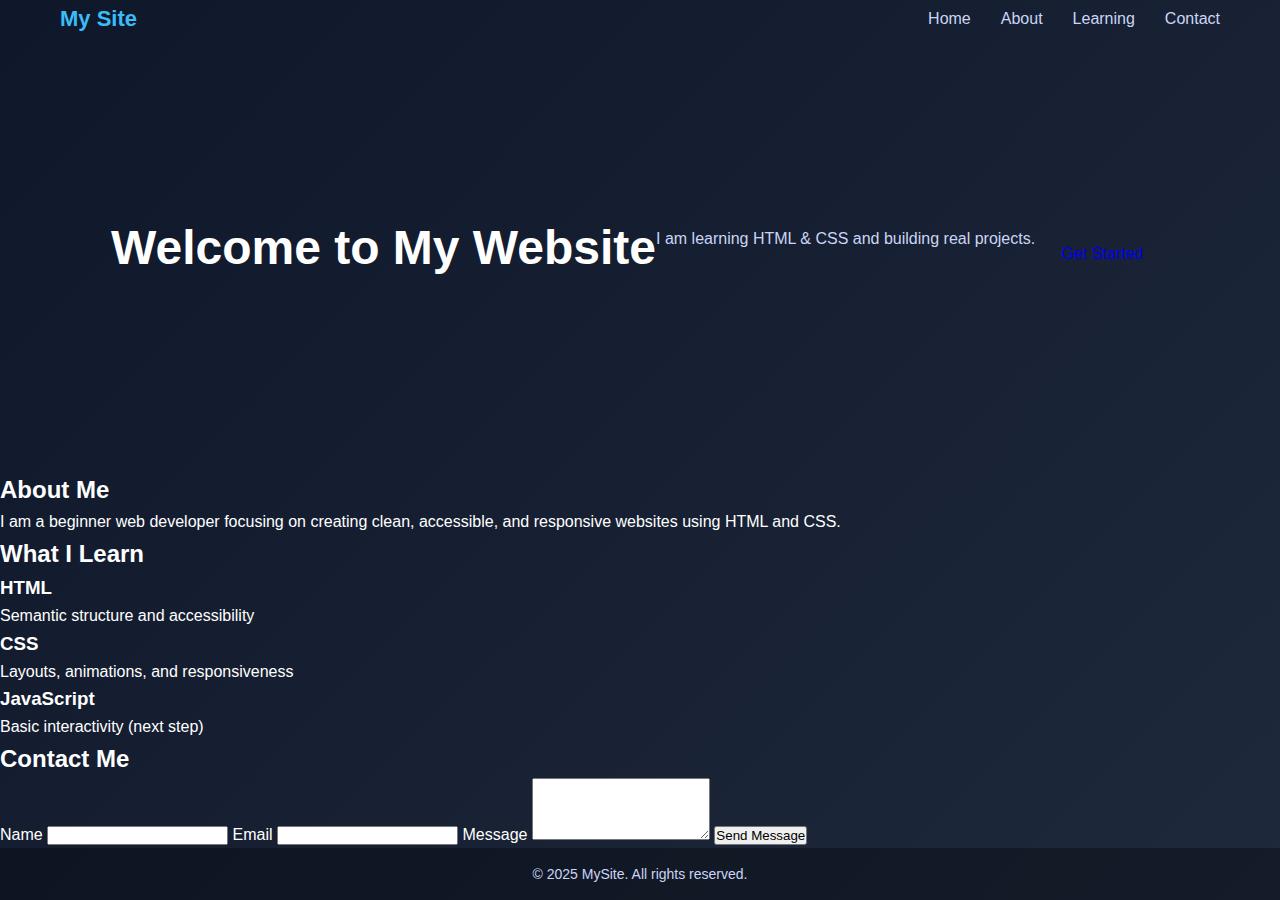
<file: website/index.html>
<!DOCTYPE html>
<html lang="en">
<head>
  <meta charset="UTF-8" />
  <meta name="viewport" content="width=device-width, initial-scale=1.0" />
  <title>Static Portfolio</title>
  <link rel="stylesheet" href="style.css" />
</head>

<body>
  <!-- Header -->
  <header class="header">
    <div class="logo">My Site</div>

    <nav class="nav-links" aria-label="Main Navigation">
      <ul>
        <li><a href="#home">Home</a></li>
        <li><a href="#about">About</a></li>
        <li><a href="#learn">Learning</a></li>
        <li><a href="#contact">Contact</a></li>
      </ul>
    </nav>
  </header>

  <!-- Hero Section -->
  <section class="hero" id="home">
    <h1>Welcome to My Website</h1>
    <p>I am learning HTML & CSS and building real projects.</p>

    <a
      href="https://www.w3schools.com/html/"
      target="_blank"
      rel="noopener noreferrer"
      class="btn"
    >
      Get Started
    </a>
  </section>

  <!-- About Section -->
  <section class="about" id="about">
    <h2>About Me</h2>
    <p>
      I am a beginner web developer focusing on creating clean,
      accessible, and responsive websites using HTML and CSS.
    </p>
  </section>

  <!-- Learning / Cards Section -->
  <section class="cards" id="learn">
    <h2>What I Learn</h2>

    <div class="card-container">
      <div class="card">
        <h3>HTML</h3>
        <p>Semantic structure and accessibility</p>
      </div>

      <div class="card">
        <h3>CSS</h3>
        <p>Layouts, animations, and responsiveness</p>
      </div>

      <div class="card">
        <h3>JavaScript</h3>
        <p>Basic interactivity (next step)</p>
      </div>
    </div>
  </section>
 
  
  <!-- Contact Section -->
  <section class="contact" id="contact">
    <h2>Contact Me</h2>

    <form>
      <label for="name">Name</label>
      <input id="name" type="text" required />

      <label for="email">Email</label>
      <input id="email" type="email" required />

      <label for="message">Message</label>
      <textarea id="message" rows="4"></textarea>

      <button type="submit">Send Message</button>
    </form>
  </section>

  <!-- Footer -->
  <footer>
    <p>© 2025 MySite. All rights reserved.</p>
  </footer>
</body>
</html>
</file>
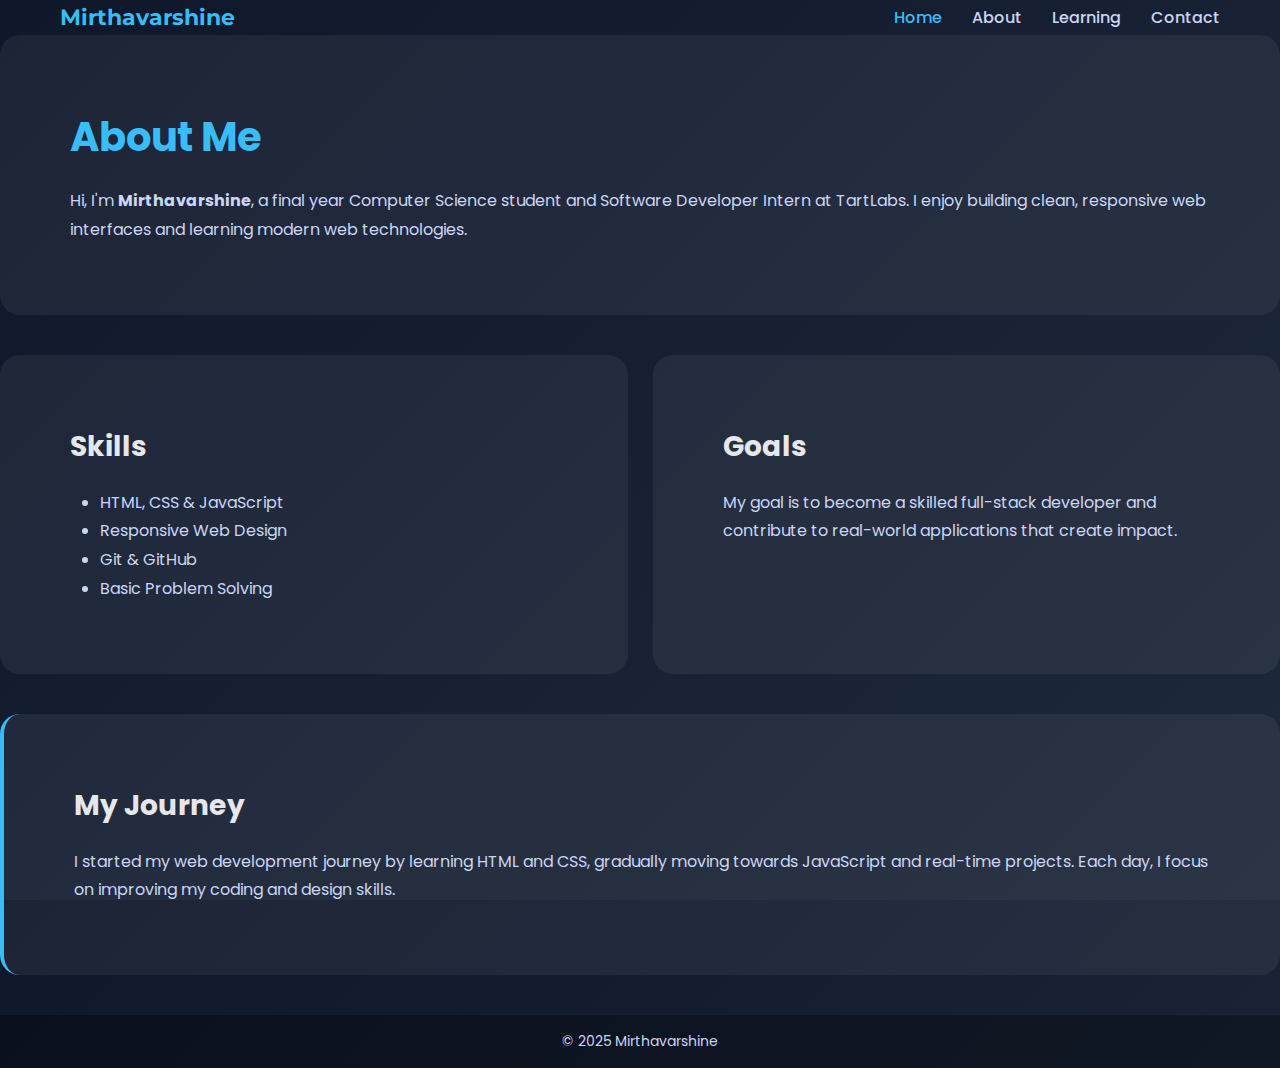
<file: website/about.html>
<!DOCTYPE html>
<html lang="en">
<head>
  <meta charset="UTF-8" />
  <meta name="viewport" content="width=device-width, initial-scale=1.0" />
  <title>
    Home | Mirthavarshine RP
  </title>
  <link rel="preconnect" href="https://fonts.googleapis.com">
  <link rel="preconnect" href="https://fonts.gstatic.com" crossorigin>
  <link href="https://fonts.googleapis.com/css2?family=Poppins:wght@300;400;500;600;700&family=Montserrat:wght@600;700&display=swap" rel="stylesheet">
  <link rel="stylesheet" href="style.css" />
</head>
<body>
<!-- Header -->
<header class="header">
  <div class="logo">Mirthavarshine</div>
  <nav class="nav-links" aria-label="Main navigation">
    <ul>
      <li><a href="home.html" class="active">Home</a></li>
      <li><a href="about.html">About</a></li>
      <li><a href="learning.html">Learning</a></li>
      <li><a href="contact.html">Contact</a></li>
    </ul>
  </nav>
</header>
<main>
<section class="about-page">
  <div class="about-card intro">
    <h2>About Me</h2>
    <p>
      Hi, I'm <strong>Mirthavarshine</strong>, a final year Computer Science
      student and Software Developer Intern at TartLabs. I enjoy building
      clean, responsive web interfaces and learning modern web technologies.
    </p>
  </div>
  <div class="about-grid">
    <div class="about-card">
      <h3>Skills</h3>
      <ul>
        <li>HTML, CSS & JavaScript</li>
        <li>Responsive Web Design</li>
        <li>Git & GitHub</li>
        <li>Basic Problem Solving</li>
      </ul>
    </div>
    <div class="about-card">
      <h3>Goals</h3>
      <p>
        My goal is to become a skilled full-stack developer and contribute
        to real-world applications that create impact.
      </p>
    </div>
  </div>
  <div class="about-card journey">
    <h3>My Journey</h3>
    <p>
      I started my web development journey by learning HTML and CSS,
      gradually moving towards JavaScript and real-time projects.
      Each day, I focus on improving my coding and design skills.
    </p>
  </div>
</section>
</main>
<footer>
  <p>© 2025 Mirthavarshine</p>
</footer>
</body>
</html>
</file>
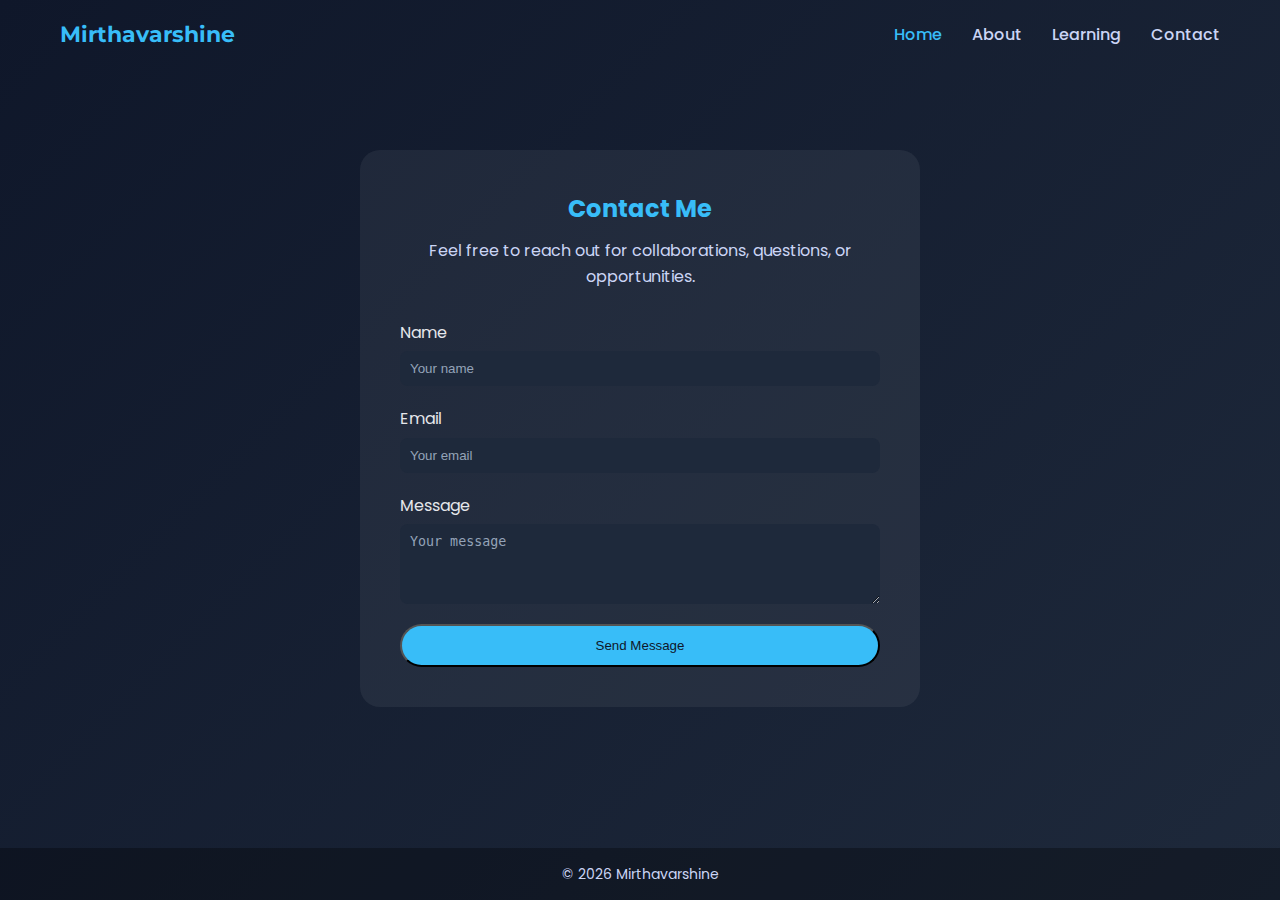
<file: website/contact.html>
<!DOCTYPE html>
<html lang="en">
<head>
  <meta charset="UTF-8" />
  <meta name="viewport" content="width=device-width, initial-scale=1.0" />
  <title>Home | Mirthavarshine RP</title>

  <link rel="preconnect" href="https://fonts.googleapis.com">
  <link rel="preconnect" href="https://fonts.gstatic.com" crossorigin>

  <link href="https://fonts.googleapis.com/css2?family=Poppins:wght@300;400;500;600;700&family=Montserrat:wght@600;700&display=swap" rel="stylesheet">
  <link rel="stylesheet" href="style.css" />
</head>
<body>
<!-- Header -->
<header class="header">
  <div class="logo">Mirthavarshine</div>
  <nav class="nav-links" aria-label="Main navigation">
    <ul>
      <li><a href="home.html" class="active">Home</a></li>
      <li><a href="about.html">About</a></li>
      <li><a href="learning.html">Learning</a></li>
      <li><a href="contact.html">Contact</a></li>
    </ul>
  </nav>
</header>
<main>
  <section class="contact-page">

    <div class="contact-card">
      <h2>Contact Me</h2>
      <p class="contact-intro">
        Feel free to reach out for collaborations, questions, or opportunities.
      </p>

      <form class="contact-form">
        <div class="form-group">
          <label for="name">Name</label>
          <input id="name" type="text" placeholder="Your name" required />
        </div>

        <div class="form-group">
          <label for="email">Email</label>
          <input id="email" type="email" placeholder="Your email" required />
        </div>

        <div class="form-group">
          <label for="message">Message</label>
          <textarea id="message" rows="4" placeholder="Your message"></textarea>
        </div>

        <button type="submit" class="btn btn-primary">Send Message</button>
      </form>
    </div>

  </section>
</main>
<footer>
  <p>© 2026 Mirthavarshine</p>
</footer>
</body>
</html>
</file>
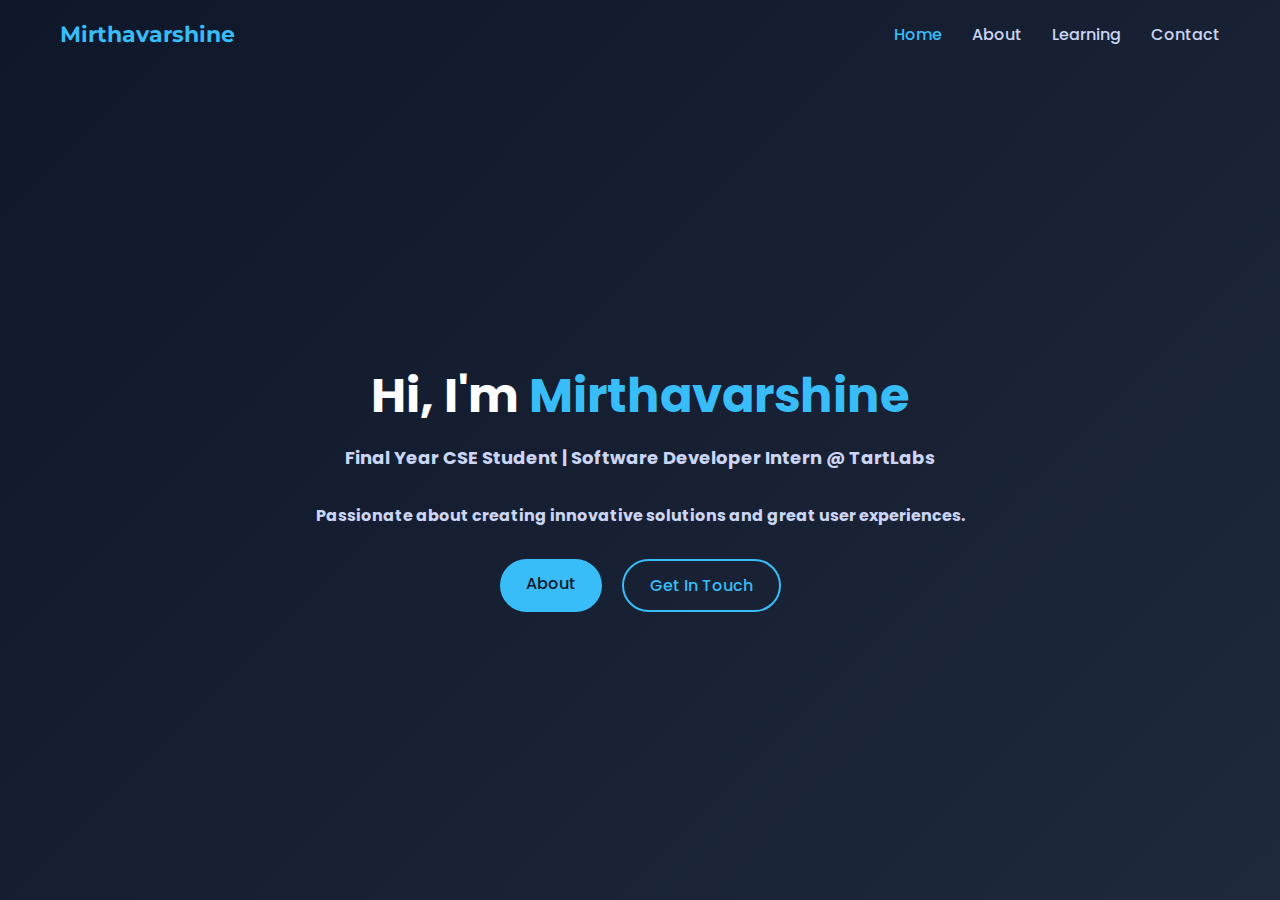
<file: website/home.html>
<!DOCTYPE html>
<html lang="en">
<head>
  <meta charset="UTF-8" />
  <meta name="viewport" content="width=device-width, initial-scale=1.0" />
  <title>Home | Mirthavarshine RP</title>

  <link rel="preconnect" href="https://fonts.googleapis.com">
  <link rel="preconnect" href="https://fonts.gstatic.com" crossorigin>

  <link href="https://fonts.googleapis.com/css2?family=Poppins:wght@300;400;500;600;700&family=Montserrat:wght@600;700&display=swap" rel="stylesheet">
  <link rel="stylesheet" href="style.css" />
</head>
<body>
<!-- Header -->
<header class="header">
  <div class="logo">Mirthavarshine</div>
  <nav class="nav-links" aria-label="Main navigation">
    <ul>
      <li><a href="home.html" class="active">Home</a></li>
      <li><a href="about.html">About</a></li>
      <li><a href="learning.html">Learning</a></li>
      <li><a href="contact.html">Contact</a></li>
    </ul>
  </nav>
</header>
<main>
<!-- Hero -->
<section class="hero">
  <div class="hero-content">
    <h1>Hi, I'm <span class="highlight">Mirthavarshine</span></h1>
    <p class="hero-subtitle"><b>Final Year CSE Student | Software Developer Intern @ TartLabs</p>
    <p>Passionate about creating innovative solutions and great user experiences.</p></b>

    <div class="hero-buttons">
      <a href="about.html" class="btn btn-primary">About</a>
      <a href="contact.html" class="btn btn-secondary">Get In Touch</a>
    </div>
  </div>
</section>
</file>
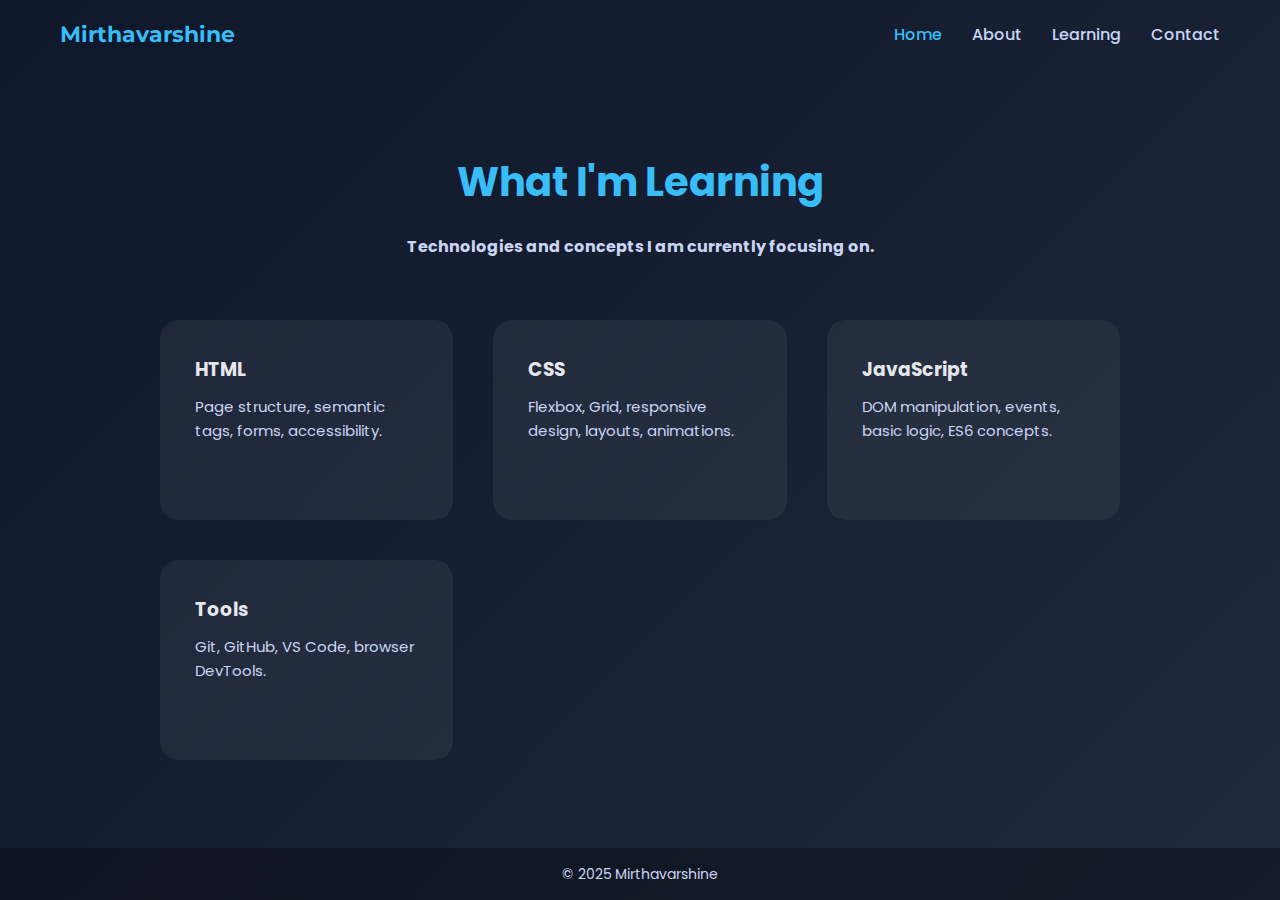
<file: website/learning.html>
<!DOCTYPE html>
<html lang="en">
<head>
  <meta charset="UTF-8" />
  <meta name="viewport" content="width=device-width, initial-scale=1.0" />
  <title>Home | Mirthavarshine RP</title>

  <link rel="preconnect" href="https://fonts.googleapis.com">
  <link rel="preconnect" href="https://fonts.gstatic.com" crossorigin>

  <link href="https://fonts.googleapis.com/css2?family=Poppins:wght@300;400;500;600;700&family=Montserrat:wght@600;700&display=swap" rel="stylesheet">
  <link rel="stylesheet" href="style.css" />
</head>
<body>
<!-- Header -->
<header class="header">
  <div class="logo">Mirthavarshine</div>
  <nav class="nav-links" aria-label="Main navigation">
    <ul>
      <li><a href="home.html" class="active">Home</a></li>
      <li><a href="about.html">About</a></li>
      <li><a href="learning.html">Learning</a></li>
      <li><a href="contact.html">Contact</a></li>
    </ul>
  </nav>
</header>
<main>
<section class="cards">
  <section class="learning-page">

    <h2>What I'm Learning</h2>
    <b><p class="learning-intro">
      Technologies and concepts I am currently focusing on.
    </p></b>
    <div class="learning-container">
      <div class="learning-card">
        <h3>HTML</h3>
        <p>Page structure, semantic tags, forms, accessibility.</p>
      </div>
      <div class="learning-card">
        <h3>CSS</h3>
        <p>Flexbox, Grid, responsive design, layouts, animations.</p>
      </div>
      <div class="learning-card">
        <h3>JavaScript</h3>
        <p>DOM manipulation, events, basic logic, ES6 concepts.</p>
      </div>
      <div class="learning-card">
        <h3>Tools</h3>
        <p>Git, GitHub, VS Code, browser DevTools.</p>
      </div>
    </section>
</main>
<footer>
  <p>© 2025 Mirthavarshine</p>
</footer>
</body>
</html>
</file>
<file: website/style.css>
/* 
   Reset & Base Styles
 */
* {
  margin: 0;
  padding: 0;
  box-sizing: border-box;
}

html,
body {
  height: 100%;
}

body {
  font-family: 'Poppins', sans-serif;
  background: linear-gradient(135deg, #0f172a, #1e293b);
  line-height: 1.6;
  display: flex;
  flex-direction: column;
  color: #ffffff;
}

/*  Header */
.header {
  height: 70px;
  display: flex;
  justify-content: space-between;
  align-items: center;
  padding: 0 60px;
}

.logo {
  font-family: 'Montserrat', sans-serif;
  font-size: 22px;
  font-weight: 700;
  color: #38bdf8;
}

.nav-links ul {
  list-style: none;
  display: flex;
  gap: 30px;
}

.nav-links a {
  text-decoration: none;
  color: #cbd5f5;
  font-weight: 500;
  transition: color 0.3s ease;
}

.nav-links a:hover,
.nav-links a.active {
  color: #38bdf8;
}

.nav-links a:focus-visible {
  outline: 2px solid #38bdf8;
  outline-offset: 4px;
}

main {
  flex: 1;
}

/*  Hero Section (Home)*/
.hero {
  height: calc(100vh - 70px);
  display: flex;
  align-items: center;
  justify-content: center;
  text-align: center;
}

.hero-content {
  max-width: 700px;
}

.hero h1 {
  font-size: 48px;
  margin-bottom: 10px;
}

.highlight {
  color: #38bdf8;
}

.hero-subtitle {
  font-size: 18px;
  color: #94a3b8;
  margin-bottom: 15px;
}

.hero p {
  color: #cbd5f5;
  margin-bottom: 30px;
}

/*  Buttons */
.hero-buttons {
  display: flex;
  justify-content: center;
  gap: 20px;
}

.btn {
  padding: 12px 26px;
  border-radius: 30px;
  text-decoration: none;
  font-weight: 500;
  transition: all 0.3s ease;
}

.btn-primary {
  background: #38bdf8;
  color: #0f172a;
}

.btn-primary:hover {
  background: #0ea5e9;
}

.btn-secondary {
  border: 2px solid #38bdf8;
  color: #38bdf8;
}

.btn-secondary:hover {
  background: #38bdf8;
  color: #0f172a;
}

/* About Section */
about-page {
  max-width: 1000px;
  margin: 80px auto;
  padding: 0 20px;
}

.about-card {
  background: rgba(255, 255, 255, 0.06);
  padding: 70px;
  border-radius: 20px;
  margin-bottom: 40px;
}

.about-card h2 {
  font-size: 40px;
  color: #38bdf8;
  margin-bottom: 18px;
}

.about-card h3 {
  font-size: 28px;
  color: #e5e7eb;
  margin-bottom: 19px;
}

.about-card p,
.about-card li {
  color: #cbd5f5;
  line-height: 1.8;
}

.about-card ul {
  padding-left: 30px;
}

.about-grid {
  display: grid;
  grid-template-columns: repeat(2, 1fr);
  gap: 25px;
}

/* Journey container slightly highlighted */
.journey {
  border-left: 4px solid #38bdf8;
}

/* Responsive */
@media (max-width: 768px) {
  .about-grid {
    grid-template-columns: 1fr;
  }
}
 
/* learning page  */


.learning-page {
  max-width: 1000px;
  margin: 80px auto;
  padding: 0 20px;
}

.learning-page h2 {
  text-align: center;
  font-size: 40px;
  color: #38bdf8;
  margin-bottom: 20px;
}

.learning-intro {
  text-align: center;
  color: #cbd5f5;
  margin-bottom: 60px;
}

.learning-container {
  display: grid;
  grid-template-columns: repeat(auto-fit, minmax(220px, 1fr));
  gap: 40px;
}

.learning-card {
  background: rgba(255, 255, 255, 0.06);
  padding: 35px;
  min-height: 200px;
  border-radius: 19px;
  transition: transform 0.3s ease;
}

.learning-card h3 {
  color: #e5e7eb;
  margin-bottom: 10px;
}

.learning-card p {
  color: #cbd5f5;
  font-size: 15px;
}

.learning-card:hover {
  transform: translateY(-5px);
}

/* Contact page  */

.contact-page {
  max-width: 600px;
  margin: 80px auto;
  padding: 0 20px;
}

.contact-card {
  background: rgba(255, 255, 255, 0.06);
  padding: 40px;
  border-radius: 20px;
}

.contact-card h2 {
  text-align: center;
  color: #38bdf8;
  margin-bottom: 10px;
}

.contact-intro {
  text-align: center;
  color: #cbd5f5;
  margin-bottom: 30px;
}

.contact-form .form-group {
  display: flex;
  flex-direction: column;
  margin-bottom: 20px;
}

.contact-form label {
  margin-bottom: 6px;
  color: #e5e7eb;
}

.contact-form input,
.contact-form textarea {
  padding: 10px;
  border-radius: 8px;
  border: none;
  background: #1e293b;
  color: #ffffff;
}

.contact-form input::placeholder,
.contact-form textarea::placeholder {
  color: #94a3b8;
}

.contact-form button {
  width: 100%;
}

/* Global footer  */

footer {
  margin-top: auto;              /* pushes footer to bottom */
  text-align: center;
  padding: 15px 20px;
  background: rgba(0, 0, 0, 0.3);
  color: #cbd5f5;
  font-size: 14px;
}

footer p {
  margin: 0;
}
</file>
